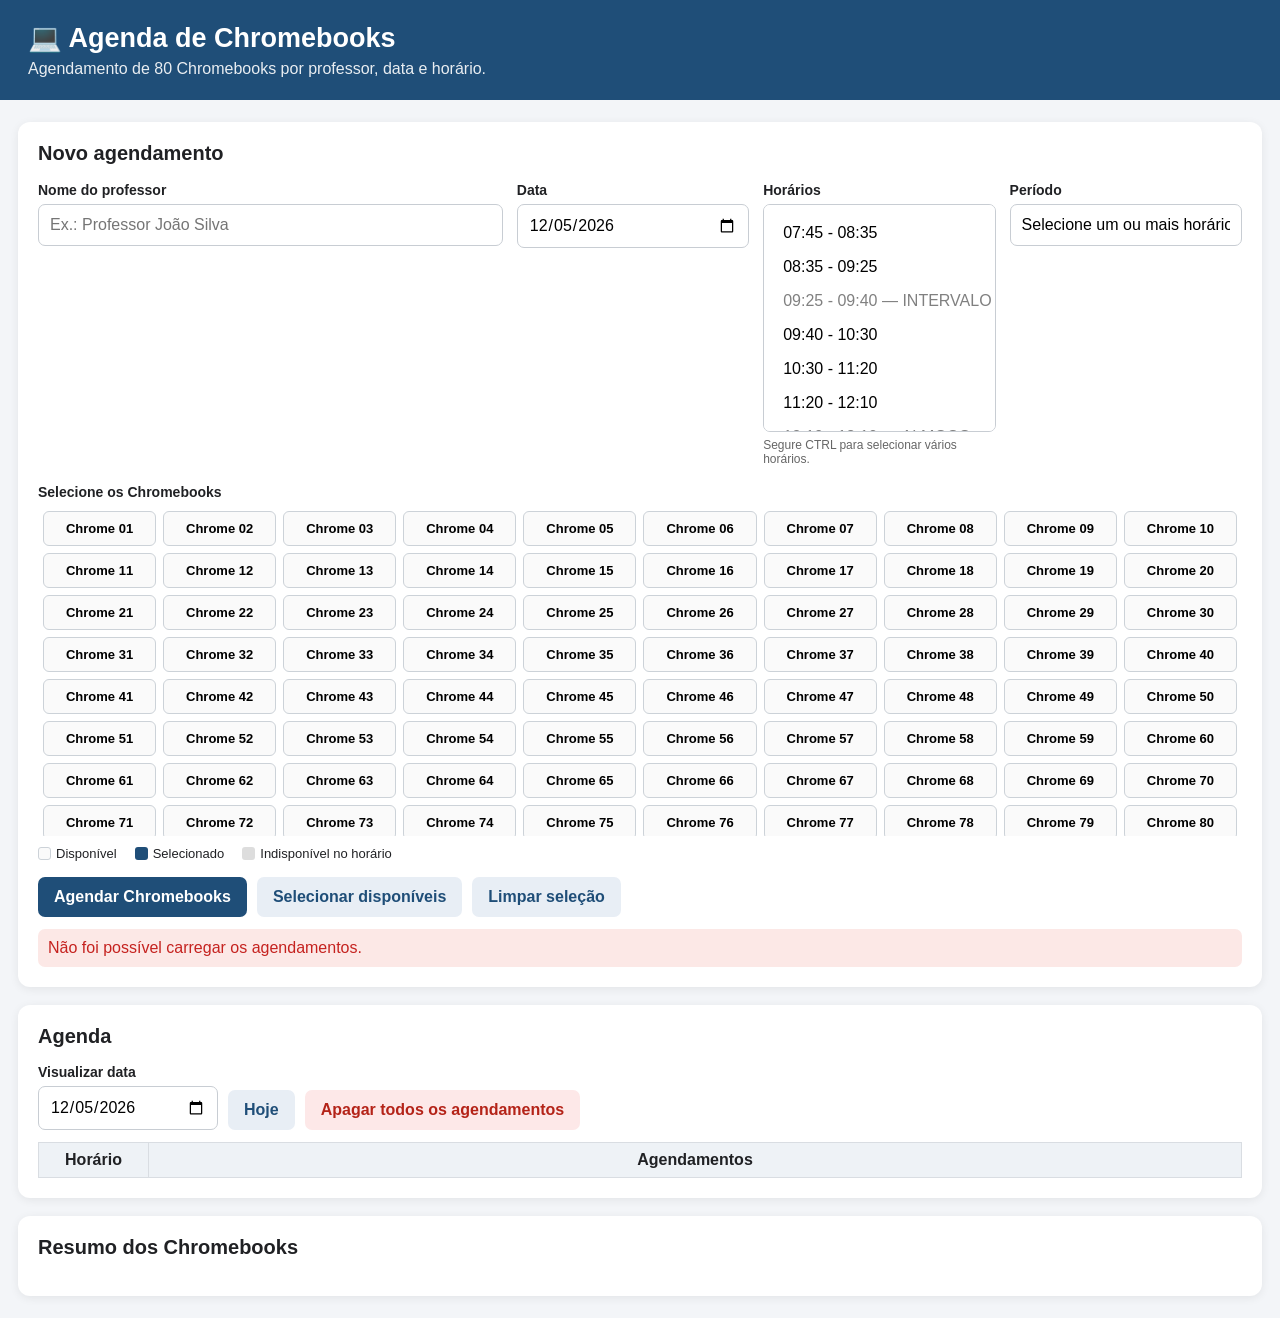
<file: index.html>
<!DOCTYPE html>
<html lang="pt-BR">

<head>
  <meta charset="UTF-8">
  <meta name="viewport" content="width=device-width, initial-scale=1.0">
  <link rel="stylesheet" href="style.css">
  <title>Agenda de Chromebooks</title>

</head>

<body>
  <header>
    <h1>💻 Agenda de Chromebooks</h1>
    <p>Agendamento de 80 Chromebooks por professor, data e horário.</p>
  </header>

  <div class="container">
    <section class="card">
      <h2>Novo agendamento</h2>
      <div class="form-grid">
        <div>
          <label for="professor">Nome do professor</label>
          <input id="professor" type="text" placeholder="Ex.: Professor João Silva">
        </div>
        <div>
          <label for="data">Data</label>
          <input id="data" type="date">
        </div>



        <div>
          <label for="horario">Horários</label>
          <select id="horario" multiple size="6"></select>
          <small>
            Segure CTRL para selecionar vários horários.
          </small>
        </div>



        
        <div>
          <label>Período</label>
          <input id="periodoInfo" type="text" value="Selecione um horário" readonly>
        </div>
      </div>

      <div style="margin-top:18px">
        <label>Selecione os Chromebooks</label>
        <div id="chromes" class="chromes"></div>
        <div class="legend">
          <span><i class="dot available"></i>Disponível</span>
          <span><i class="dot sel"></i>Selecionado</span>
          <span><i class="dot busy-dot"></i>Indisponível no horário</span>
        </div>
      </div>

      <div class="actions" style="margin-top:16px">
        <button class="primary" onclick="agendar()">Agendar Chromebooks</button>
        <button class="secondary" onclick="selecionarDisponiveis()">Selecionar disponíveis</button>
        <button class="secondary" onclick="limparSelecao()">Limpar seleção</button>
      </div>
      <div id="status" class="status"></div>
    </section>

    <section class="card">
      <h2>Agenda</h2>
      <div class="filters">
        <div>
          <label for="filtroData">Visualizar data</label>
          <input id="filtroData" type="date" onchange="renderAgenda()">
        </div>
        <button class="secondary" onclick="hoje()">Hoje</button>
        <button class="danger" onclick="limparTodos()">Apagar todos os agendamentos</button>
      </div>
      <div class="schedule-wrap">
        <table>
          <thead>
            <tr>
              <th class="time">Horário</th>
              <th>Agendamentos</th>
            </tr>
          </thead>
          <tbody id="agenda"></tbody>
        </table>
      </div>
    </section>

    <section class="card">
      <h2>Resumo dos Chromebooks</h2>
      <p id="resumo"></p>
    </section>
  </div>

  <script src="script.js"></script>

</body>

</html>
</file>
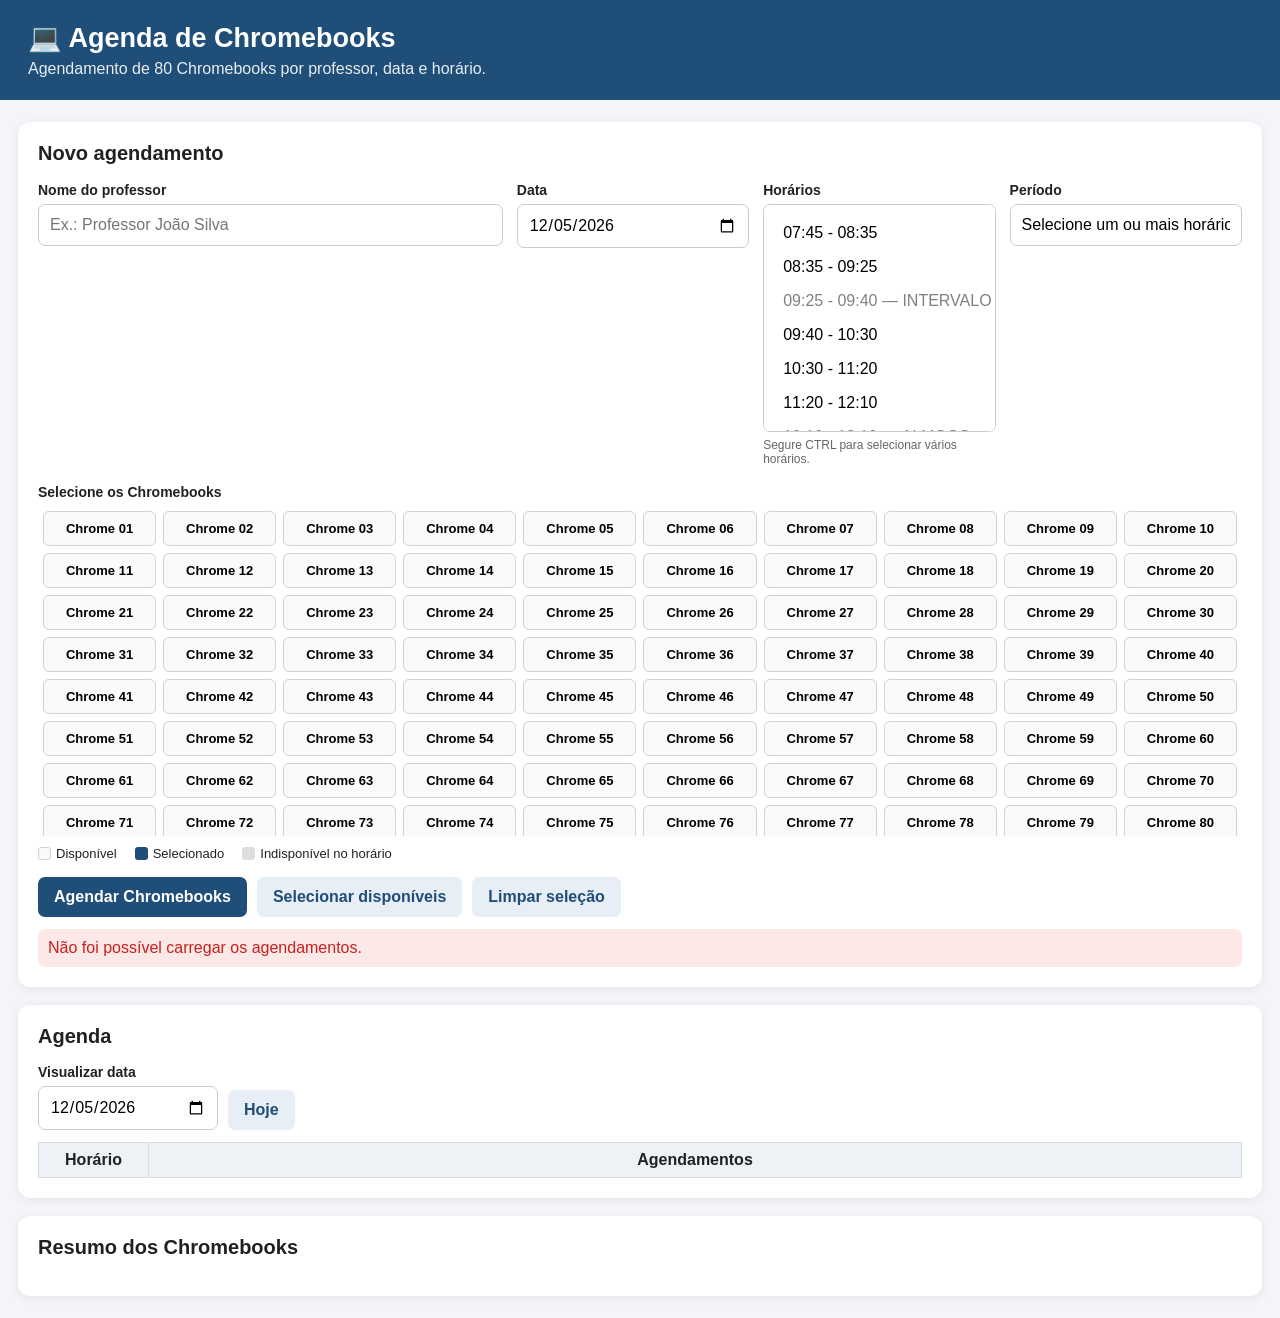
<file: user/index.html>
<!DOCTYPE html>
<html lang="pt-BR">

<head>
  <meta charset="UTF-8">
  <meta name="viewport" content="width=device-width, initial-scale=1.0">
  <link rel="stylesheet" href="../style.css">
  <title>Agenda de Chromebooks</title>

</head>

<body>
  <header>
    <h1>💻 Agenda de Chromebooks</h1>
    <p>Agendamento de 80 Chromebooks por professor, data e horário.</p>
  </header>

  <div class="container">
    <section class="card">
      <h2>Novo agendamento</h2>
      <div class="form-grid">
        <div>
          <label for="professor">Nome do professor</label>
          <input id="professor" type="text" placeholder="Ex.: Professor João Silva">
        </div>
        <div>
          <label for="data">Data</label>
          <input id="data" type="date">
        </div>
        <div>
          <label for="horario">Horários</label>
          <select id="horario" multiple size="6"></select>
          <small>
            Segure CTRL para selecionar vários horários.
          </small>
        </div>     
        <div>
          <label>Período</label>
          <input id="periodoInfo" type="text" value="Selecione um horário" readonly>
        </div>
      </div>
      <div style="margin-top:18px">
        <label>Selecione os Chromebooks</label>
        <div id="chromes" class="chromes"></div>
        <div class="legend">
          <span><i class="dot available"></i>Disponível</span>
          <span><i class="dot sel"></i>Selecionado</span>
          <span><i class="dot busy-dot"></i>Indisponível no horário</span>
        </div>
      </div>

      <div class="actions" style="margin-top:16px">
        <button class="primary" onclick="agendar()">Agendar Chromebooks</button>
        <button class="secondary" onclick="selecionarDisponiveis()">Selecionar disponíveis</button>
        <button class="secondary" onclick="limparSelecao()">Limpar seleção</button>
      </div>
      <div id="status" class="status"></div>
    </section>

    <section class="card">
      <h2>Agenda</h2>
      <div class="filters">
        <div>
          <label for="filtroData">Visualizar data</label>
          <input id="filtroData" type="date" onchange="renderAgenda()">
        </div>
        <button class="secondary" onclick="hoje()">Hoje</button>
      </div>
      <div class="schedule-wrap">
        <table>
          <thead>
            <tr>
              <th class="time">Horário</th>
              <th>Agendamentos</th>
            </tr>
          </thead>
          <tbody id="agenda"></tbody>
        </table>
      </div>
    </section>

    <section class="card">
      <h2>Resumo dos Chromebooks</h2>
      <p id="resumo"></p>
    </section>
  </div>

  <script src="script.js"></script>

</body>

</html>
</file>
<file: style.css>
* {
    box-sizing: border-box
}

body {
    margin: 0;
    font-family: Arial, Helvetica, sans-serif;
    background: #f3f5f8;
    color: #202124
}

header {
    background: #1f4e78;
    color: #fff;
    padding: 22px 28px;
}

header h1 {
    margin: 0 0 6px;
    font-size: 27px;
}

header p {
    margin: 0;
    opacity: .9;
}

.container {
    max-width: 1400px;
    margin: 22px auto;
    padding: 0 18px
}

.card {
    background: #fff;
    border-radius: 12px;
    padding: 20px;
    box-shadow: 0 2px 10px #00000012;
    margin-bottom: 18px
}

h2 {
    margin-top: 0;
    font-size: 20px
}

.form-grid {
    display: grid;
    grid-template-columns: 2fr 1fr 1fr 1fr;
    gap: 14px
}

label {
    display: block;
    font-weight: bold;
    font-size: 14px;
    margin-bottom: 6px
}

input,
select,
button {
    font: inherit
}

input[type=text],
input[type=date],
input[type=time],
select {
    width: 100%;
    padding: 11px;
    border: 1px solid #c8cdd3;
    border-radius: 7px;
    background: #fff
}

button {
    border: 0;
    border-radius: 7px;
    padding: 11px 16px;
    cursor: pointer;
    font-weight: bold
}

.primary {
    background: #1f4e78;
    color: #fff
}

.secondary {
    background: #e8eef5;
    color: #1f4e78
}

.danger {
    background: #fde8e8;
    color: #b42318
}

.actions {
    display: flex;
    gap: 10px;
    align-items: end
}

.chromes {
    display: grid;
    grid-template-columns: repeat(10, 1fr);
    gap: 7px;
    max-height: 330px;
    overflow: auto;
    padding: 5px
}

.chrome {
    padding: 9px 5px;
    border: 1px solid #ccd2d8;
    border-radius: 6px;
    background: #fafafa;
    cursor: pointer;
    text-align: center;
    font-size: 13px
}

.chrome.selected {
    background: #1f4e78;
    color: #fff;
    border-color: #1f4e78
}

.chrome.busy {
    background: #e0e0e0;
    color: #777;
    cursor: not-allowed;
    text-decoration: line-through
}

.legend {
    display: flex;
    gap: 18px;
    font-size: 13px;
    margin-top: 10px
}

.dot {
    display: inline-block;
    width: 13px;
    height: 13px;
    border-radius: 3px;
    vertical-align: -2px;
    margin-right: 5px
}

.available {
    background: #fafafa;
    border: 1px solid #ccd2d8
}

.sel {
    background: #1f4e78
}

.busy-dot {
    background: #ddd
}

.schedule-wrap {
    overflow: auto
}

table {
    border-collapse: collapse;
    width: 100%;
    min-width: 850px
}

th,
td {
    border: 1px solid #d9dde2;
    padding: 8px;
    vertical-align: top
}

th {
    background: #eef2f6
}

.time {
    width: 110px;
    font-weight: bold;
    white-space: nowrap
}

.slot {
    min-height: 54px
}

.booking {
    background: #d8e7f4;
    border-left: 4px solid #1f4e78;
    border-radius: 5px;
    padding: 7px;
    font-size: 12px;
    margin-bottom: 4px
}

.booking strong {
    display: block
}

.booking small {
    display: block;
    margin-top: 3px
}

.empty {
    color: #999;
    text-align: center
}

.status {
    padding: 10px;
    border-radius: 7px;
    margin-top: 12px;
    display: none
}

.status.ok {
    display: block;
    background: #e6f4ea;
    color: #137333
}

.status.err {
    display: block;
    background: #fce8e6;
    color: #c5221f
}

.filters {
    display: flex;
    gap: 10px;
    align-items: end;
    margin-bottom: 12px
}

.filters>div {
    min-width: 180px
}

@media(max-width:900px) {
    .form-grid {
        grid-template-columns: 1fr 1fr
    }

    .chromes {
        grid-template-columns: repeat(5, 1fr)
    }
}

@media(max-width:550px) {
    .form-grid {
        grid-template-columns: 1fr
    }

    .chromes {
        grid-template-columns: repeat(4, 1fr)
    }
}

#horario {
    min-height: 150px;
}

#horario option {
    padding: 8px;
}

#horario option:checked {
    font-weight: bold;
}

.form-grid small {
    display: block;
    margin-top: 5px;
    color: #666;
    font-size: 12px;
}
</file>
